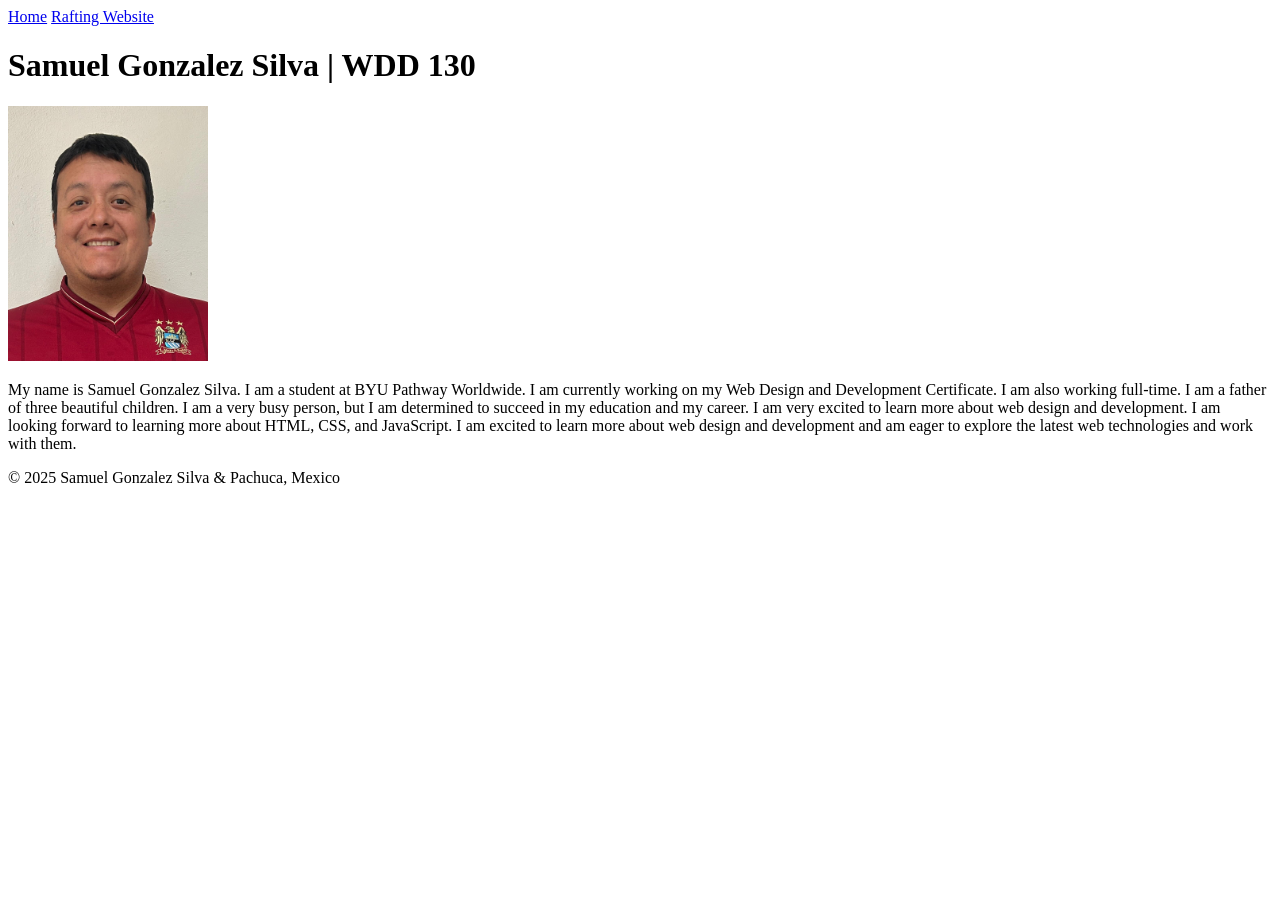
<file: Image/index.html>
<!DOCTYPE html>
<html lang="en-us">

<head>
    <meta charset="UTF-8">
    <meta name="viewport" content="width=device-width, initial-scale=1.0">
    <title>Samuel Gonzalez Silva | WDD 130</title>
</head>

<body>
    <header>
        <nav>
            <a href="#">Home</a>
            <a href="wwr/">Rafting Website</a>
        </nav>
    </header>
    <main>
        <h1>Samuel Gonzalez Silva | WDD 130</h1>
        <img src="Image.jpeg" alt="Samuel Gonzalez Silva" width="200">
        <p>My name is Samuel Gonzalez Silva. I am a student at BYU Pathway Worldwide. I am currently working on my Web
            Design and Development Certificate. I am also working full-time. I am a father of three beautiful children.
            I am a very busy person, but I am determined to succeed in my education and my career. I am very excited to
            learn more about web design and development. I am looking forward to learning more about HTML, CSS, and
            JavaScript. I am excited to learn more about web design and development and am eager to explore the latest
            web technologies and work with them.</p>
    </main>
    <footer>
        <p>&copy; 2025 Samuel Gonzalez Silva & Pachuca, Mexico</p>
    </footer>
</body>

</html>
</file>
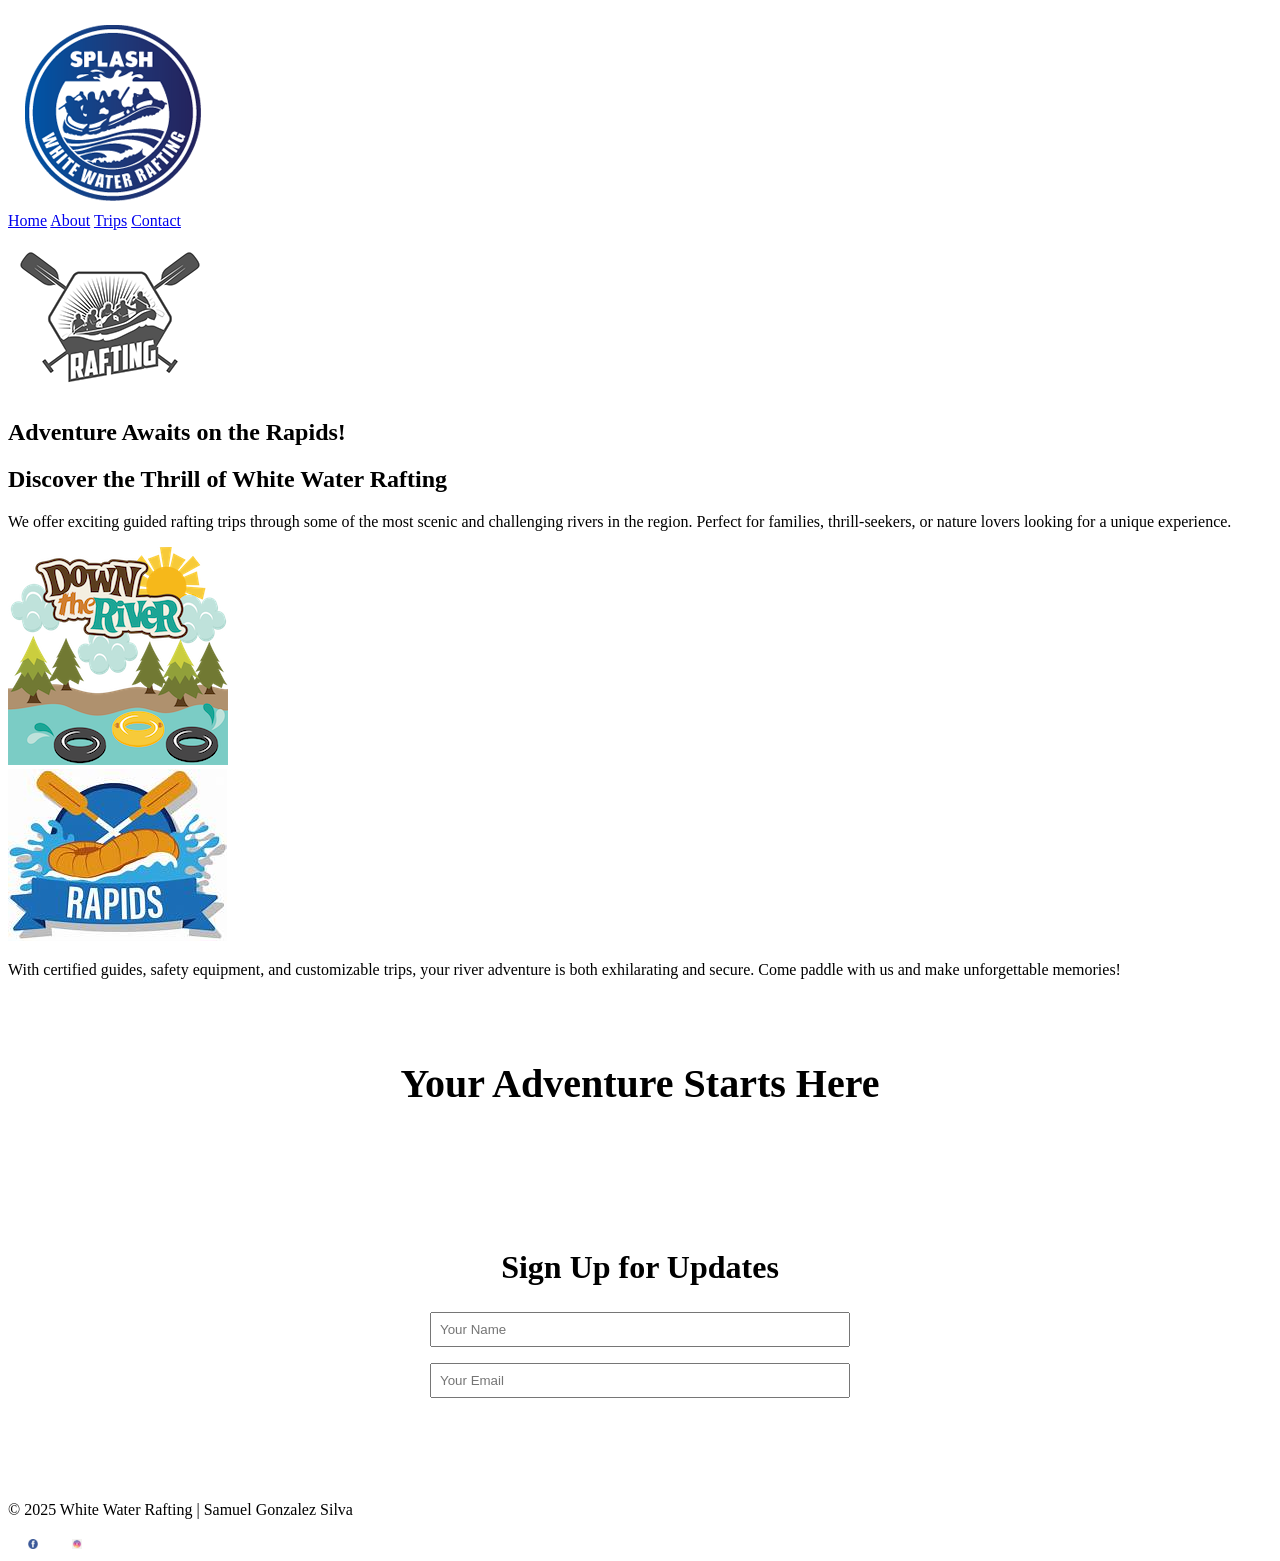
<file: wwr/index.html>
<!DOCTYPE html>
<html lang="en">
<head>
  <meta charset="UTF-8" />
  <meta name="viewport" content="width=device-width, initial-scale=1.0"/>
  <title>White Water Rafting | Home</title>
  <link rel="stylesheet" href="rafting.css" />
</head>
<body>

  <!-- Header -->
  <header>
    <img src="images/z-splash.jpg" alt="Rafting Logo" />
    <nav>
      <a href="index.html">Home</a>
      <a href="about.html">About</a>
      <a href="trips.html">Trips</a>
      <a href="contact.html">Contact</a>
    </nav>
  </header>

  <!-- Hero Section -->
  <section class="hero">
    <img src="images/rafting.jpg" alt="Rafting Hero Image">
    <h1>Adventure Awaits on the Rapids!</h1>
  </section>

  <!-- Site Purpose & Offerings (GRID Layout) -->
  <section class="history-section">
    <h2>Discover the Thrill of White Water Rafting</h2>
    <div class="history-flex">
      <div class="history-text">
        <p>We offer exciting guided rafting trips through some of the most scenic and challenging rivers in the region. Perfect for families, thrill-seekers, or nature lovers looking for a unique experience.</p>
      </div>
      <div class="history-image">
        <img src="images/river.jpg" alt="Rafting Team">
      </div>
    </div>
    <div class="history-flex">
      <div class="history-image">
        <img src="images/rapids.jpg" alt="River Rapids">
      </div>
      <div class="history-text">
        <p>With certified guides, safety equipment, and customizable trips, your river adventure is both exhilarating and secure. Come paddle with us and make unforgettable memories!</p>
      </div>
    </div>
  </section>

  <!-- Call to Action -->
  <section class="cta" style="text-align: center; background-color: var(--accent2-color); padding: 2rem;">
    <h2 style="color: var(--primary-color); font-size: 2.5rem;">Your Adventure Starts Here</h2>
    <a href="trips.html" class="cta-button" style="background-color: var(--primary-color); color: white; padding: 1rem 2rem; border-radius: 6px; text-decoration: none;">View Our Trips</a>
  </section>

  <!-- Newsletter Form -->
  <section class="newsletter" style="padding: 2rem; background-color: var(--accent1-color); text-align: center;">
    <h2 style="color: var(--secondary-color); font-size: 2rem;">Sign Up for Updates</h2>
    <form style="display: flex; flex-direction: column; align-items: center; gap: 1rem; max-width: 400px; margin: 0 auto;">
      <input type="text" name="name" placeholder="Your Name" required style="padding: 0.5rem; width: 100%;">
      <input type="email" name="email" placeholder="Your Email" required style="padding: 0.5rem; width: 100%;">
      <button type="submit" style="padding: 0.75rem 2rem; background-color: var(--secondary-color); color: white; border: none; border-radius: 6px;">Subscribe</button>
    </form>
  </section>

  <!-- Footer -->
  <footer>
    <p>&copy; 2025 White Water Rafting | Samuel Gonzalez Silva</p>
    <a href="#"><img src="images/face.jpg" alt="Facebook"></a>
    <a href="#"><img src="images/Ig.jpg" alt="Instagram"></a>
  </footer>

</body>
</html>
</file>
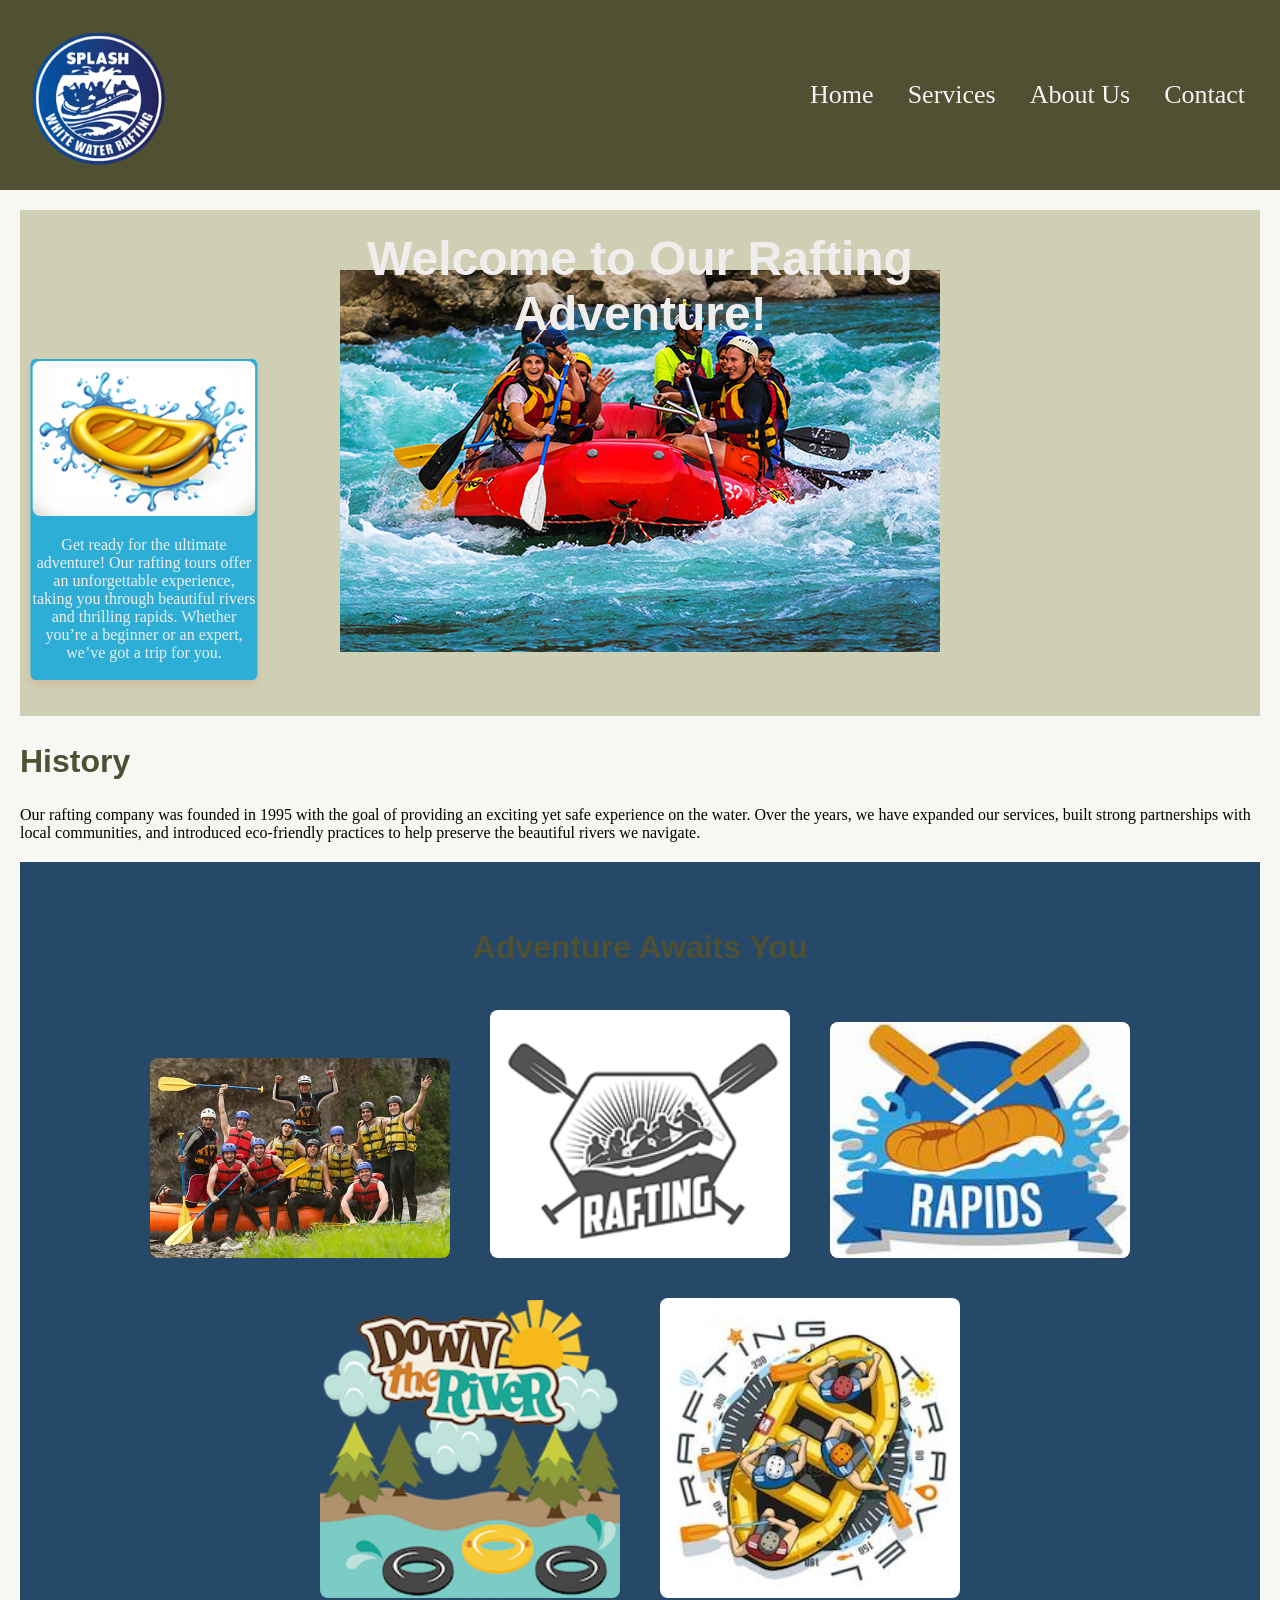
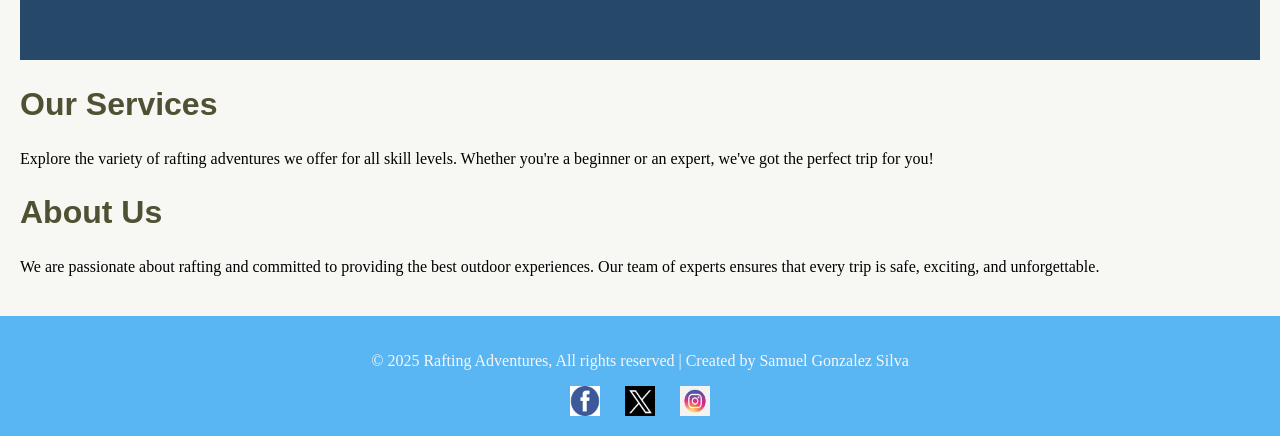
<file: week3/about.html>
<!DOCTYPE html>
<html lang="en">

<head>
    <meta charset="UTF-8">
    <meta name="viewport" content="width=device-width, initial-scale=1.0">
    <title>Wireframe Page</title>

    <meta name="description" content="Wireframe for Rafting Adventure website. Explore our services, history, and more!">
    <link href="stylesheet">
    <link href="stylesheet">

    
    <style>
        :root {
            --primary-color: #505033;
            --secondary-color: #264969;
            --accent1-color: #CFCFB4;
            --accent2-color: #b4cde4;
            --background-color: #f7f7f4;
            --footer-background: #59b6f3;
            --footer-text-color: rgb(250, 246, 246);
        }

        body {
            font-family: 'Lora', serif;
            margin: 0;
            padding: 0;
            background-color: var(--background-color);
        }

        h1, h2, h3 {
            font-family: 'Bebas Neue', sans-serif;
        }

                header {
            display: flex;
            justify-content: space-between;
            align-items: center;
            padding: 20px;
            background-color: var(--primary-color);
        }

        header img {
            max-width: 150px;  /Adjust based on your logo size /
        }

        nav a {
            color: rgb(245, 243, 243);
            text-decoration: none;
            margin: 0 15px;
            font-size: 26px;
        }

        nav a:hover {
            text-decoration: underline;
        }

        
        main {
            padding: 20px;
        }

            .hero {
            background-color: var(--accent1-color);
            color: rgb(240, 238, 237);
            padding: 60px 20px;
            text-align: center;
            position: relative; 
        }

        .hero h1 {
            font-size: 3rem;
            position: absolute; 
            top: 15%;
            left: 50%;
            transform: translate(-50%, -50%);
            margin: 0;
        }

        .hero img {
            max-width: 100%; 
            height: auto;
        }

        article {
            margin: 2px 0;
            background-color: #2caed6;
            padding: 2px;
            border-radius: 2%;
            box-shadow: 0 4px 8px rgba(218, 12, 12, 0.1);
            position: absolute; 
            top: 29%;  
            left: 10%;
            transform: translateX(-50%);
            width: 18%; 
        }

        article img {
            width: 100%;
            height: auto;
            border-radius: 8px;
        }

        section {
            margin: 20px 0;
        }

        section h2 {
            color: var(--primary-color);
            font-size: 2rem;
        }

            .adventure-section {
            background-color: var(--secondary-color);
            padding: 40px 20px;
            color: rgb(10, 10, 10);
            text-align: center;
        }

        .adventure-section img {
            width: 25%;
            height: auto;
            margin: 18px;
            border-radius: 8px;
        }

            footer {
            background-color: var(--footer-background);
            color: var(--footer-text-color);
            padding: 20px;
            text-align: center;
        }

        footer a {
            color: var(--footer-text-color);
            text-decoration: none;
            margin: 0 10px;
            font-size: 20px;
        }

        footer a:hover {
            text-decoration: underline;
        }

        
        footer a img {
            width: 30px;
            height: 30px;
            vertical-align: middle;
        }

        footer a {
            text-decoration: none; 
        }

        footer a:hover {
            text-decoration: none; 
        }

    </style>
</head>

<body>

    
    <header>
        
        <img src="images/z-splash.jpg" alt="Rafting Logo">

        
        <nav>
            <a href="#" title="Home">Home</a>
            <a href="#" title="Services">Services</a>
            <a href="#" title="About Us">About Us</a>
            <a href="#" title="Contact">Contact</a>
        </nav>
    </header>

    
    <main>
        
        <div class="hero">
            
            <img src="images/awesome.jpg" alt="Rafting Adventure">
            <h1>Welcome to Our Rafting Adventure!</h1>
            
            
            <article>
                <img src="images/splash.jpg" alt="Exciting Rafting Experience">
                <p>Get ready for the ultimate adventure! Our rafting tours offer an unforgettable experience, taking you through beautiful rivers and thrilling rapids. Whether you’re a beginner or an expert, we’ve got a trip for you.</p>
            </article>
        </div>

        
        <section>
            <h2>History</h2>
            <p>Our rafting company was founded in 1995 with the goal of providing an exciting yet safe experience on the water. Over the years, we have expanded our services, built strong partnerships with local communities, and introduced eco-friendly practices to help preserve the beautiful rivers we navigate.</p>
        </section>

        
        <section class="adventure-section">
            <h2>Adventure Awaits You</h2>
            <div>
                <img src="images/fun.jpg" alt="Adventure 1">
                <img src="images/rafting.jpg" alt="Adventure 2">
                <img src="images/rapids.jpg" alt="Adventure 3">
                <img src="images/river.jpg" alt="Adventure 4">
                <img src="images/team.jpg" alt="Adventure 5">
            </div>
        </section>

        
        <section>
            <h2>Our Services</h2>
            <p>Explore the variety of rafting adventures we offer for all skill levels. Whether you're a beginner or an expert, we've got the perfect trip for you!</p>
        </section>

        
        <section>
            <h2>About Us</h2>
            <p>We are passionate about rafting and committed to providing the best outdoor experiences. Our team of experts ensures that every trip is safe, exciting, and unforgettable.</p>
        </section>
    </main>

   
    <footer>
        <p>&copy; 2025 Rafting Adventures, All rights reserved | Created by Samuel Gonzalez Silva</p>
        
        <a href="#" title="Facebook">
            <img src="images/face.jpg" alt="Facebook">
        </a>
        <a href="#" title="Twitter">
            <img src="images/x.jpg" alt="Twitter">
        </a>
        <a href="#" title="Instagram">
            <img src="images/Ig.jpg" alt="Instagram">
        </a>
    </footer>

</body>

</html>
</file>
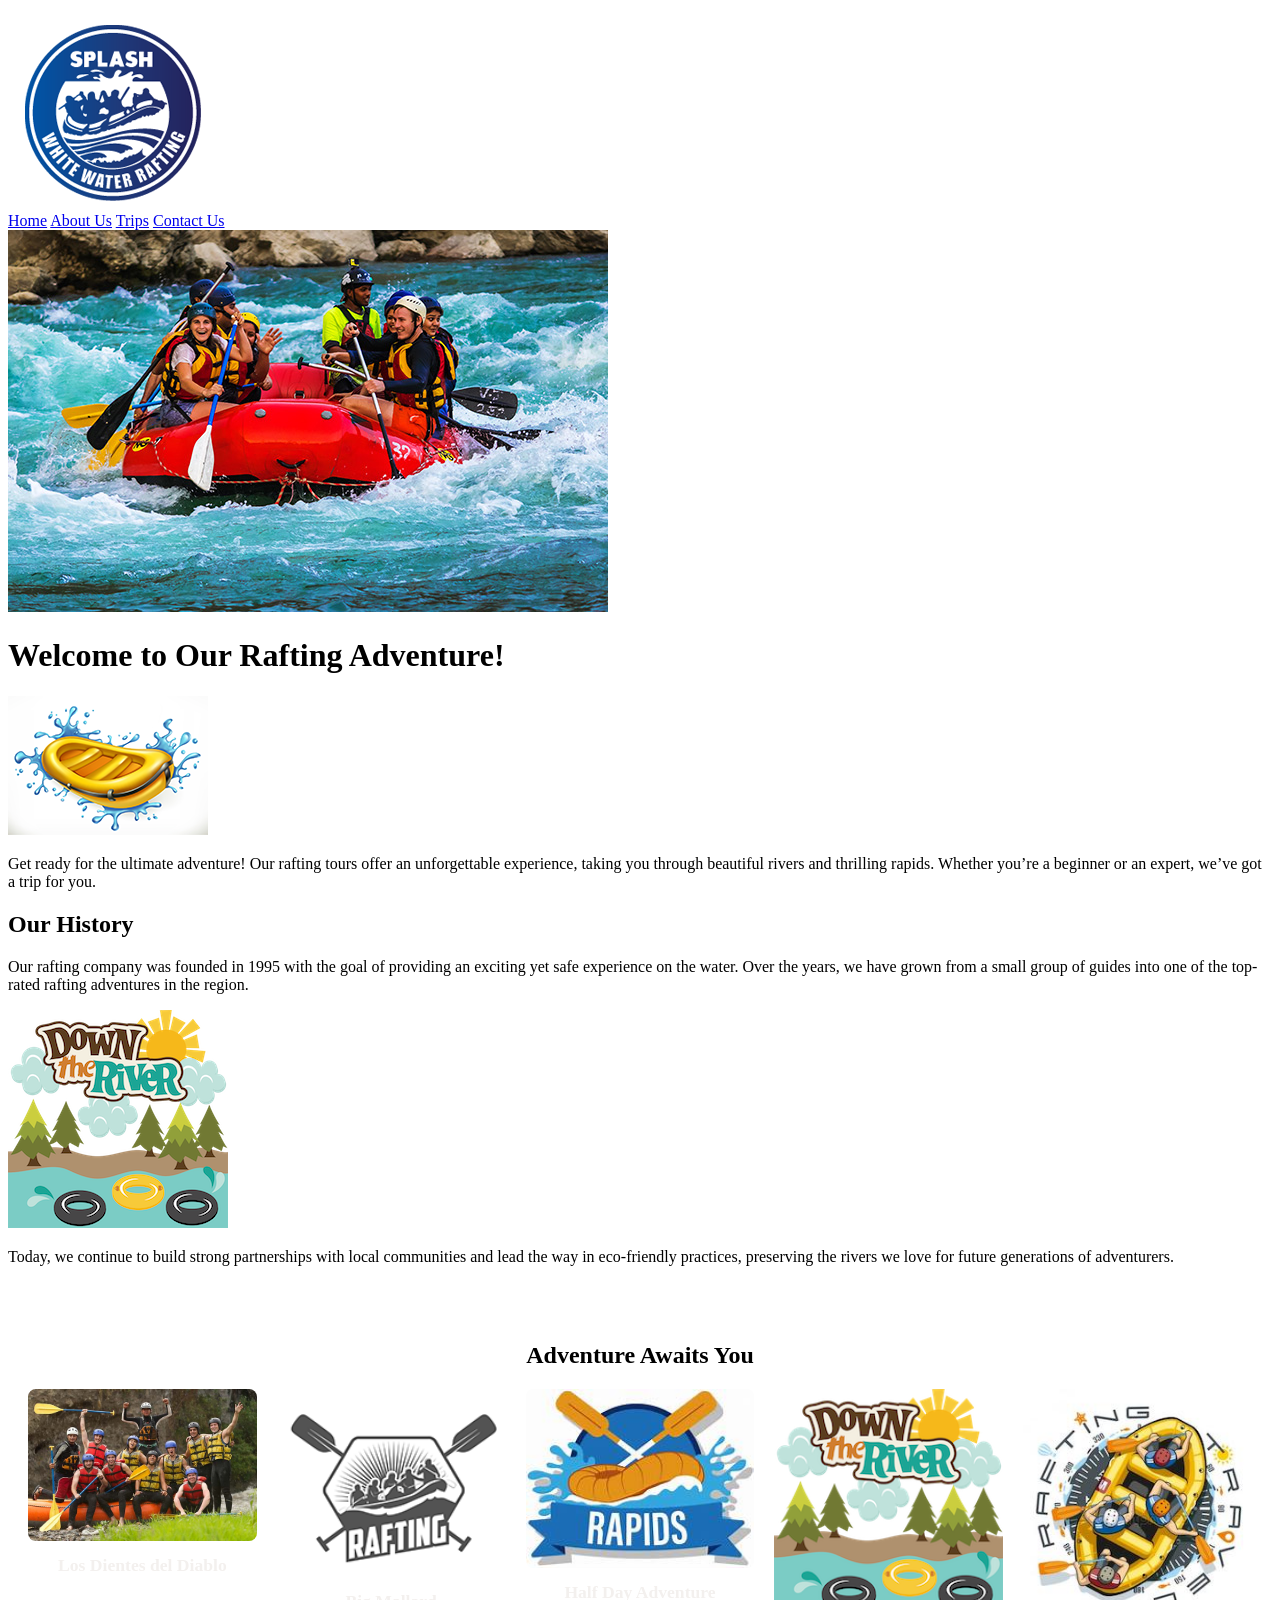
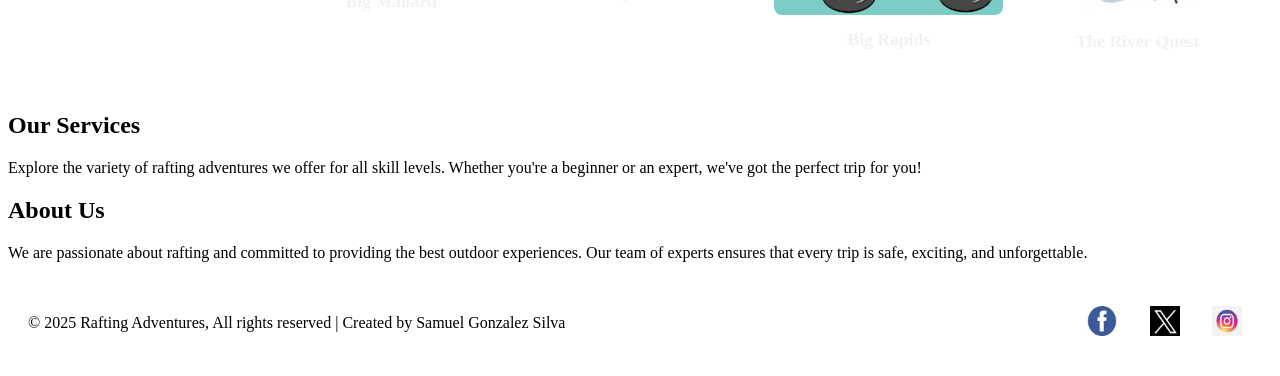
<file: wwr/about.html>
<!DOCTYPE html>
<html lang="en">
    
<head>
        <meta charset="UTF-8">
        <meta name="viewport" content="width=device-width, initial-scale=1.0">
        <title>Rafting Company Name - About Us</title> <!-- Correct title -->
        <meta name="description" content="Rafting Company Name - About Us page. Learn about our history and services.">
        <link rel="stylesheet" href="styles/rafting.css">
      </head>
      
  <style>
    .adventure-section {
      background-color: var(--secondary-color);
      padding: 40px 20px;
      color: rgb(243, 240, 240);
      text-align: center;
    }

    .adventure-section h2 {
      color: black;
    }

    .adventure-section .adventure-images {
      display: grid;
      grid-template-columns: repeat(5, 1fr);
      gap: 20px;
      justify-items: center;
      margin-top: 20px;
    }

    .adventure-section figure {
      margin: 0;
      position: relative;
      width: 100%;
    }

    .adventure-section img {
      width: 100%;
      height: auto;
      border-radius: 8px;
    }

    .adventure-section figcaption {
      text-align: center;
      color: #f3f0ee;
      margin-top: 10px;
      font-size: 1.1rem;
      font-weight: bold;
    }

    footer {
      display: flex;
      justify-content: space-between;
      align-items: center;
      padding: 20px;
    }

    footer a img {
      width: 30px;
      height: 30px;
      margin-left: 10px;
    }
  </style>
</head>

<body>

    <header>
        <img src="images/z-splash.jpg" alt="Rafting Logo">
        <nav>
          <a href="index.html">Home</a>
          <a href="about.html">About Us</a>
          <a href="trips.html">Trips</a>
          <a href="contact.html">Contact Us</a>
        </nav>
      </header>
      
      

  <main>
    <div class="hero">
      <img src="images/awesome.jpg" alt="Rafting Adventure">
      <h1>Welcome to Our Rafting Adventure!</h1>
      <article>
        <img src="images/splash.jpg" alt="Exciting Rafting Experience">
        <p>Get ready for the ultimate adventure! Our rafting tours offer an unforgettable experience, taking you through
          beautiful rivers and thrilling rapids. Whether you’re a beginner or an expert, we’ve got a trip for you.</p>
      </article>
    </div>

    <section class="history-section">
      <h2>Our History</h2>
      <div class="history-flex">
        <div class="history-text left">
          <p>
            Our rafting company was founded in 1995 with the goal of providing an exciting yet safe experience on the
            water.
            Over the years, we have grown from a small group of guides into one of the top-rated rafting adventures in
            the region.
          </p>
        </div>

        <div class="history-image">
          <img src="images/river.jpg" alt="Rafting on the river">
        </div>

        <div class="history-text right">
          <p>
            Today, we continue to build strong partnerships with local communities and lead the way in eco-friendly
            practices,
            preserving the rivers we love for future generations of adventurers.
          </p>
        </div>
      </div>
    </section>

    <section class="adventure-section">
      <h2>Adventure Awaits You</h2>
      <div class="adventure-images">
        <figure>
          <img src="images/fun.jpg" alt="Los Dientes del Diablo">
          <figcaption>Los Dientes del Diablo</figcaption>
        </figure>
        <figure>
          <img src="images/rafting.jpg" alt="Big Mallard">
          <figcaption>Big Mallard</figcaption>
        </figure>
        <figure>
          <img src="images/rapids.jpg" alt="Half Day Adventure">
          <figcaption>Half Day Adventure</figcaption>
        </figure>
        <figure>
          <img src="images/river.jpg" alt="Big Rapids">
          <figcaption>Big Rapids</figcaption>
        </figure>
        <figure>
          <img src="images/team.jpg" alt="The River Quest">
          <figcaption>The River Quest</figcaption>
        </figure>
      </div>
    </section>

    <section>
      <h2>Our Services</h2>
      <p>Explore the variety of rafting adventures we offer for all skill levels. Whether you're a beginner or an
        expert, we've got the perfect trip for you!</p>
    </section>

    <section>
      <h2>About Us</h2>
      <p>We are passionate about rafting and committed to providing the best outdoor experiences. Our team of experts
        ensures that every trip is safe, exciting, and unforgettable.</p>
    </section>
  </main>

  <footer>
    <p>&copy; 2025 Rafting Adventures, All rights reserved | Created by Samuel Gonzalez Silva</p>
    <div>
      <a href="#" title="Facebook">
        <img src="images/face.jpg" alt="Facebook">
      </a>
      <a href="#" title="Twitter">
        <img src="images/x.jpg" alt="Twitter">
      </a>
      <a href="#" title="Instagram">
        <img src="images/Ig.jpg" alt="Instagram">
      </a>
    </div>
  </footer>

</body>

</html>
</file>
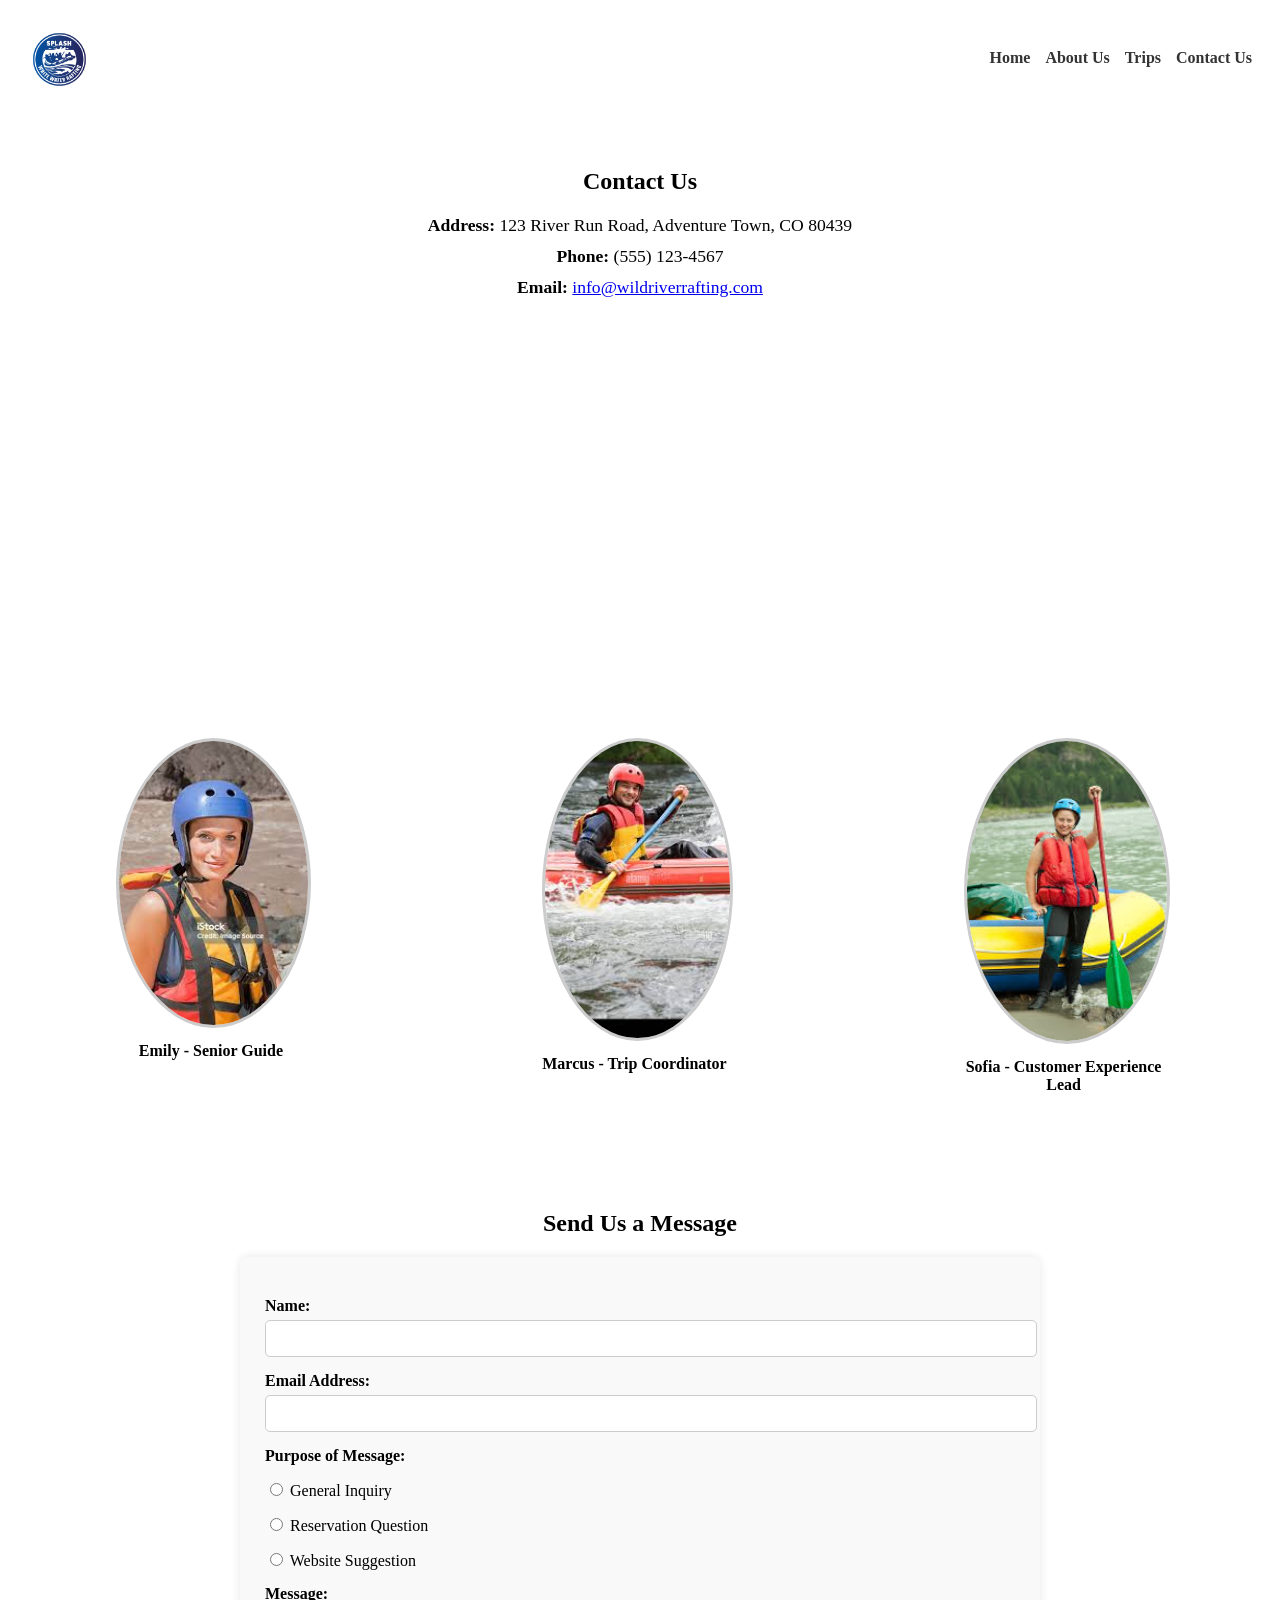
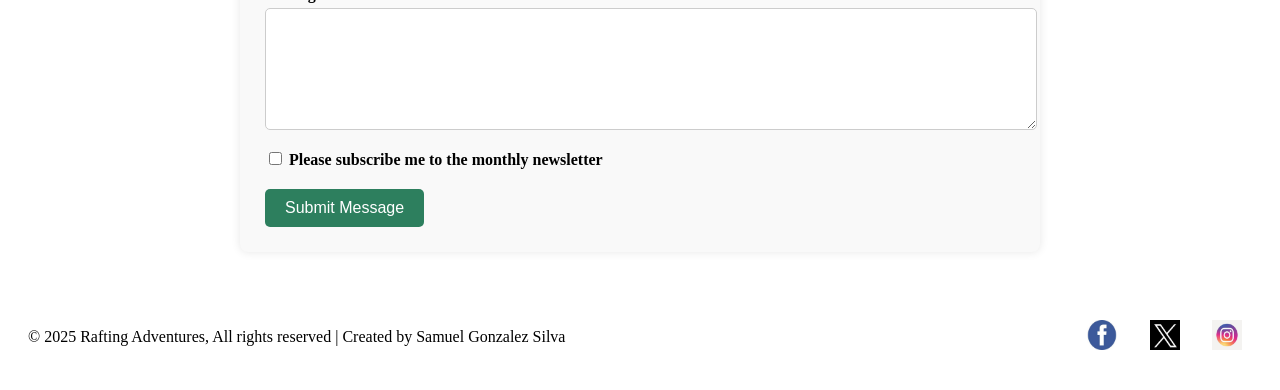
<file: wwr/contact.html>
<!DOCTYPE html>
<html lang="en">
  
  <head>
    <meta charset="UTF-8" />
    <meta name="viewport" content="width=device-width, initial-scale=1.0" />
    <title>Wild River Rafting | Contact Us</title>
    <meta name="description" content="Contact Wild River Rafting for inquiries, reservations, or feedback. Meet our team, send us a message, and get directions to our location.">
    <link rel="stylesheet" href="styles/rafting.css">
  
    <style>
      .contact-section {
        padding: 40px 20px;
        max-width: 800px;
        margin: auto;
        text-align: center;
      }
  
      .contact-info p {
        font-size: 1.1rem;
        margin: 10px 0;
      }
  
      iframe {
        border: 0;
        width: 100%;
        height: 300px;
        border-radius: 8px;
        margin-bottom: 30px;
      }
  
      .employee-section {
        display: flex;
        justify-content: space-around;
        flex-wrap: wrap;
        gap: 20px;
        margin: 40px auto;
        text-align: center;
      }
  
      .employee {
        max-width: 200px;
      }
  
      .employee img {
        width: 100%;
        border-radius: 50%;
        border: 3px solid #ccc;
      }
  
      .employee figcaption {
        margin-top: 10px;
        font-weight: bold;
      }
  
      form {
        text-align: left;
        background-color: #f9f9f9;
        padding: 25px;
        border-radius: 8px;
        box-shadow: 0 0 10px rgba(0,0,0,0.1);
      }
  
      form label {
        display: block;
        margin-top: 15px;
        font-weight: bold;
      }
  
      form input[type="text"],
      form input[type="email"],
      form textarea {
        width: 100%;
        padding: 10px;
        margin-top: 5px;
        border: 1px solid #ccc;
        border-radius: 5px;
      }
  
      form textarea {
        resize: vertical;
        min-height: 100px;
      }
  
      .radio-group {
        margin-top: 10px;
      }
  
      .radio-group label {
        font-weight: normal;
        display: block;
      }
  
      .checkbox-group {
        margin-top: 15px;
      }
  
      .submit-button {
        margin-top: 20px;
        padding: 10px 20px;
        background-color: #2d7f5e;
        color: white;
        border: none;
        border-radius: 5px;
        cursor: pointer;
        font-size: 1rem;
      }
  
      footer {
        display: flex;
        justify-content: space-between;
        align-items: center;
        padding: 20px;
      }
  
      footer a img {
        width: 30px;
        height: 30px;
        margin-left: 10px;
      }
  
      header {
        display: grid;
        grid-template-columns: auto 1fr;
        align-items: center;
        padding: 20px;
        gap: 20px;
      }
  
      header nav {
        display: flex;
        justify-content: flex-end;
        gap: 15px;
      }
  
      header nav a {
        text-decoration: none;
        font-weight: bold;
        color: #333;
      }
  
      header img {
        max-height: 60px;
      }
    </style>
  </head>
  
  <body>
  
    <header>
      <img src="images/z-splash.jpg" alt="Rafting Logo">
      <nav>
        <a href="index.html">Home</a>
        <a href="about.html">About Us</a>
        <a href="trips.html">Trips</a>
        <a href="contact.html">Contact Us</a>
      </nav>
    </header>
  
    <main>
      <section class="contact-section">
        <h1>Contact Us</h1>
        <div class="contact-info">
          <p><strong>Address:</strong> 123 River Run Road, Adventure Town, CO 80439</p>
          <p><strong>Phone:</strong> (555) 123-4567</p>
          <p><strong>Email:</strong> <a href="mailto:info@wildriverrafting.com">info@wildriverrafting.com</a></p>
        </div>
  
        <iframe 
          src="https://www.google.com/maps/embed?pb=!1m18!1m12!1m3!1d3065.697125671382!2d-105.4061318846235!3d39.69459057945681!2m3!1f0!2f0!3f0!3m2!1i1024!2i768!4f13.1!3m3!1m2!1s0x876c8d0c0c9be4d1%3A0x4ecad4ff45f5be5a!2sClear%20Creek%20Rafting%20Company!5e0!3m2!1sen!2sus!4v1616348085323!5m2!1sen!2sus"
          allowfullscreen="" loading="lazy">
        </iframe>
      </section>
  
      <section class="employee-section">
        <figure class="employee">
          <img src="images/Sofia.jpg" alt="Emily smiling">
          <figcaption>Emily - Senior Guide</figcaption>
        </figure>
        <figure class="employee">
          <img src="images/Marcus.jpg" alt="Marcus laughing">
          <figcaption>Marcus - Trip Coordinator</figcaption>
        </figure>
        <figure class="employee">
          <img src="images/Emily.jpg" alt="Sofia with sunglasses">
          <figcaption>Sofia - Customer Experience Lead</figcaption>
        </figure>
      </section>
  
      <section class="contact-section">
        <h2>Send Us a Message</h2>
        <form action="#" method="post">
          <label for="name">Name:</label>
          <input type="text" id="name" name="name" required>
  
          <label for="email">Email Address:</label>
          <input type="email" id="email" name="email" required>
  
          <label>Purpose of Message:</label>
          <div class="radio-group">
            <label><input type="radio" name="purpose" value="general" required> General Inquiry</label>
            <label><input type="radio" name="purpose" value="reservation"> Reservation Question</label>
            <label><input type="radio" name="purpose" value="suggestion"> Website Suggestion</label>
          </div>
  
          <label for="message">Message:</label>
          <textarea id="message" name="message" required></textarea>
  
          <div class="checkbox-group">
            <label><input type="checkbox" name="subscribe"> Please subscribe me to the monthly newsletter</label>
          </div>
  
          <button class="submit-button" type="submit">Submit Message</button>
        </form>
      </section>
    </main>
  
    <footer>
      <p>&copy; 2025 Rafting Adventures, All rights reserved | Created by Samuel Gonzalez Silva</p>
      <div>
        <a href="#" title="Facebook">
          <img src="images/face.jpg" alt="Facebook">
        </a>
        <a href="#" title="Twitter">
          <img src="images/x.jpg" alt="Twitter">
        </a>
        <a href="#" title="Instagram">
          <img src="images/Ig.jpg" alt="Instagram">
        </a>
      </div>
    </footer>
  
  </body>
  </html>
</file>
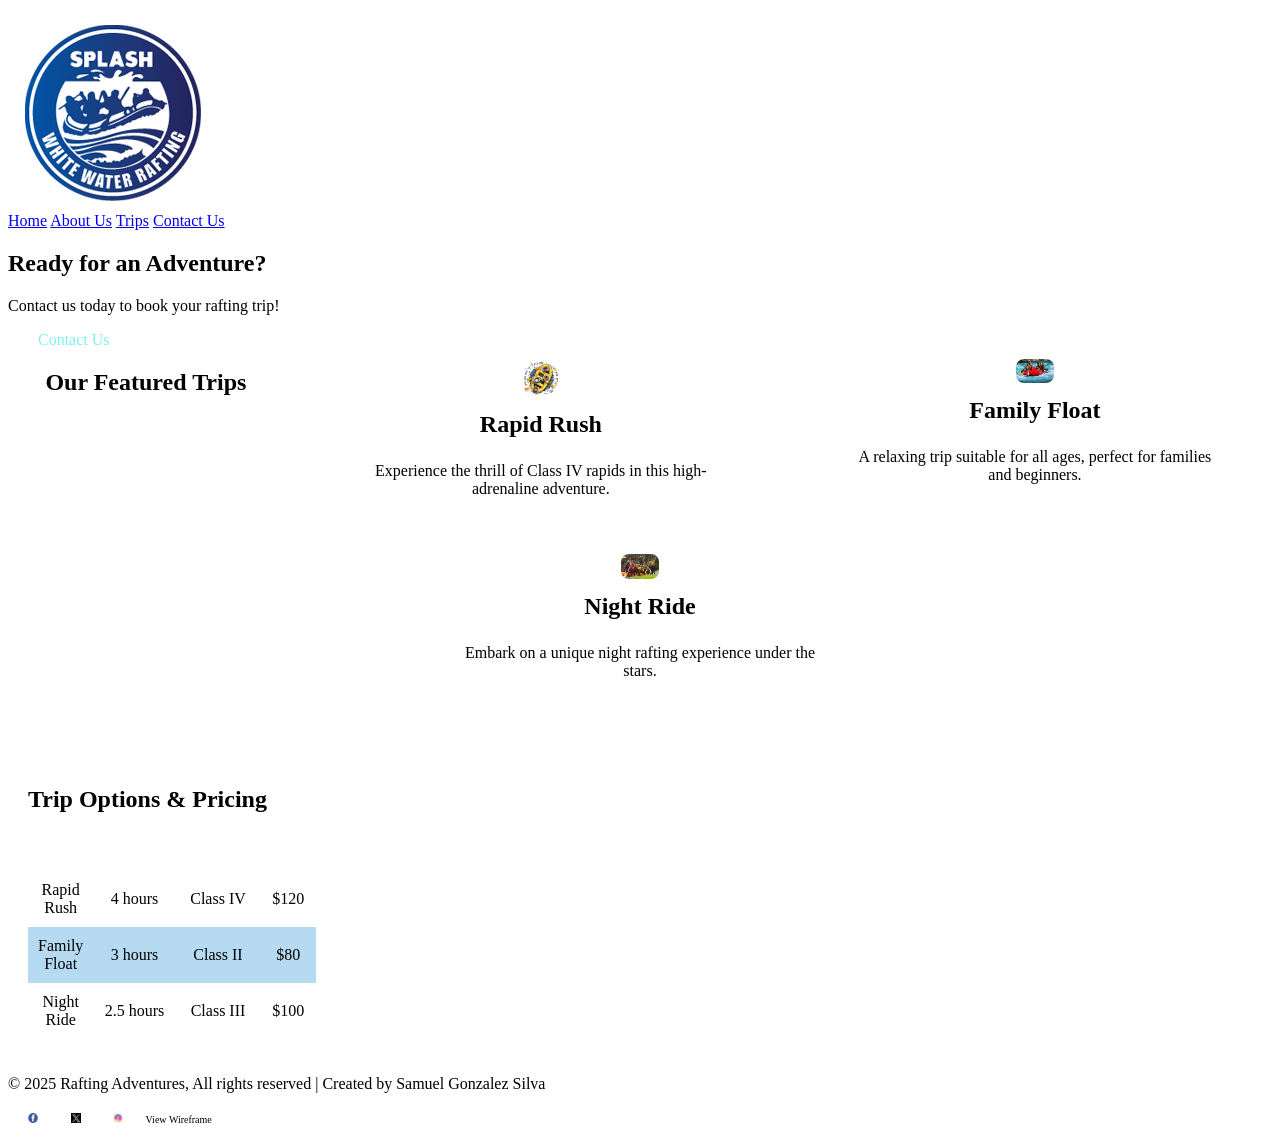
<file: wwr/trips.html>
<!DOCTYPE html>
<html lang="en">
  <head>
    <meta charset="UTF-8" />
    <meta name="viewport" content="width=device-width, initial-scale=1.0" />
    <title>Our Rafting Trips</title>
    <meta name="description" content="Explore our thrilling rafting trips suitable for all skill levels. Book your adventure today and experience the wild waters with Wild River Rafting." />
    <link rel="stylesheet" href="styles/rafting.css" />
  </head>

  <body>
    <header>
      <img src="images/z-splash.jpg" alt="Wild River Rafting Logo" />
      <nav>
        <a href="index.html">Home</a>
        <a href="about.html">About Us</a>
        <a href="trips.html">Trips</a>
        <a href="contact.html">Contact Us</a>
      </nav>
    </header>

    <main>
      <section class="cta">
        <h2>Ready for an Adventure?</h2>
        <p>Contact us today to book your rafting trip!</p>
        <a href="contact.html" class="submit-button">Contact Us</a>
      </section>

      <section class="trip-descriptions">
        <h2>Our Featured Trips</h2>
        <div class="trip">
          <img src="images/team.jpg" alt="Rapid Rush Adventure" />
          <h3>Rapid Rush</h3>
          <p>Experience the thrill of Class IV rapids in this high-adrenaline adventure.</p>
        </div>
        <div class="trip">
          <img src="images/awesome.jpg" alt="Family Float" />
          <h3>Family Float</h3>
          <p>A relaxing trip suitable for all ages, perfect for families and beginners.</p>
        </div>
        <div class="trip">
          <img src="images/fun.jpg" alt="Night Ride" />
          <h3>Night Ride</h3>
          <p>Embark on a unique night rafting experience under the stars.</p>
        </div>
      </section>

      <section class="trip-table">
        <h2>Trip Options & Pricing</h2>
        <table>
          <thead>
            <tr>
              <th>Trip</th>
              <th>Duration</th>
              <th>Difficulty</th>
              <th>Price</th>
            </tr>
          </thead>
          <tbody>
            <tr>
              <td>Rapid Rush</td>
              <td>4 hours</td>
              <td>Class IV</td>
              <td>$120</td>
            </tr>
            <tr>
              <td>Family Float</td>
              <td>3 hours</td>
              <td>Class II</td>
              <td>$80</td>
            </tr>
            <tr>
              <td>Night Ride</td>
              <td>2.5 hours</td>
              <td>Class III</td>
              <td>$100</td>
            </tr>
          </tbody>
        </table>
      </section>
    </main>

    <footer>
      <p>&copy; 2025 Rafting Adventures, All rights reserved | Created by Samuel Gonzalez Silva</p>
      <div>
        <a href="#" title="Facebook">
          <img src="images/face.jpg" alt="Facebook" />
        </a>
        <a href="#" title="Twitter">
          <img src="images/x.jpg" alt="Twitter" />
        </a>
        <a href="#" title="Instagram">
          <img src="images/Ig.jpg" alt="Instagram" />
        </a>
        <a href="images/trips-wireframe.png" title="Trips Page Wireframe" target="_blank">
          View Wireframe
        </a>
      </div>
    </footer>
  </body>
</html>
</file>
<file: wwr/rafting.css>
/* Additions and changes for the trips page */
.trip-descriptions {
    display: flex;
    gap: 20px;
    justify-content: space-around;
    flex-wrap: wrap;
  }
  
  .trip {
    background-color: var(--accent1-color);
    border-radius: 8px;
    padding: 10px;
    width: 30%;
    text-align: center;
  }
  
  .trip img {
    width: 10%;
    height: auto;
    border-radius: 8px;
  }
  
  .trip h3 {
    font-size: 1.5rem;
    margin-top: 10px;
  }
  
  .trip-table {
    margin-top: 40px;
    background-color: var(--accent2-color);
    padding: 20px;
    border-radius: 8px;
  }
  
  .trip-table table {
    width: 10%;
    border-collapse: collapse;
  }
  
  .trip-table th, .trip-table td {
    padding: 10px;
    text-align: center;
    border: 1px solid var(--primary-color);
  }
  
  .trip-table th {
    background-color: var(--primary-color);
    color: white;
  }
  
  .trip-table tbody tr:nth-child(even) {
    background-color: #b6daf1;
  }
  
  .submit-button {
    background-color: var(--secondary-color);
    color: rgb(130, 239, 243);
    padding: 15px 30px;
    font-size: 1rem;
    border: none;
    border-radius: 5px;
    text-align: center;
    text-decoration: none;
  }
  
  .submit-button:hover {
    background-color: #2b6a80;
  }
  
  /* Footer updates */
  footer a {
    color: var(--footer-text-color);
    text-decoration: none;
    margin: 0 10px;
    font-size: 10px;
  }
  
  footer a:hover {
    text-decoration: underline;
  }
  
  footer a img {
    width: 10px;
    height: 10px;
    margin-left: 10px;
  }
</file>
<file: wwr/styles/rafting.css>
/* Additions and changes for the trips page */
.trip-descriptions {
    display: flex;
    gap: 20px;
    justify-content: space-around;
    flex-wrap: wrap;
  }
  
  .trip {
    background-color: var(--accent1-color);
    border-radius: 8px;
    padding: 10px;
    width: 30%;
    text-align: center;
  }
  
  .trip img {
    width: 10%;
    height: auto;
    border-radius: 8px;
  }
  
  .trip h3 {
    font-size: 1.5rem;
    margin-top: 10px;
  }
  
  .trip-table {
    margin-top: 40px;
    background-color: var(--accent2-color);
    padding: 20px;
    border-radius: 8px;
  }
  
  .trip-table table {
    width: 10%;
    border-collapse: collapse;
  }
  
  .trip-table th, .trip-table td {
    padding: 10px;
    text-align: center;
    border: 1px solid var(--primary-color);
  }
  
  .trip-table th {
    background-color: var(--primary-color);
    color: white;
  }
  
  .trip-table tbody tr:nth-child(even) {
    background-color: #b6daf1;
  }
  
  .submit-button {
    background-color: var(--secondary-color);
    color: rgb(130, 239, 243);
    padding: 15px 30px;
    font-size: 1rem;
    border: none;
    border-radius: 5px;
    text-align: center;
    text-decoration: none;
  }
  
  .submit-button:hover {
    background-color: #2b6a80;
  }
  
  /* Footer updates */
  footer a {
    color: var(--footer-text-color);
    text-decoration: none;
    margin: 0 10px;
    font-size: 10px;
  }
  
  footer a:hover {
    text-decoration: underline;
  }
  
  footer a img {
    width: 10px;
    height: 10px;
    margin-left: 10px;
  }
</file>
